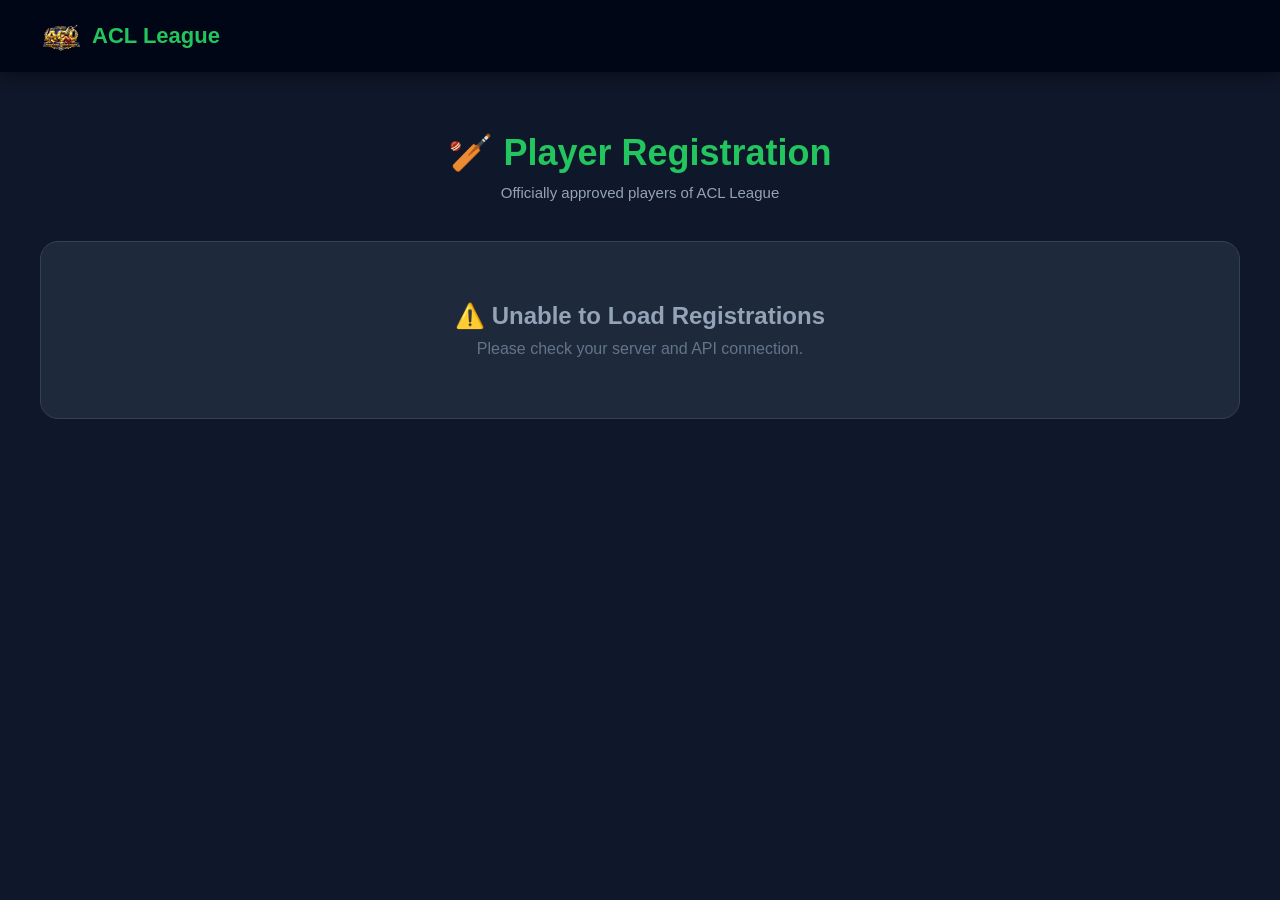
<file: reg.html>
<!DOCTYPE html>
<html lang="en">

<head>

    <meta charset="UTF-8">

    <meta name="viewport" content="width=device-width, initial-scale=1.0">

    <title>ACL - Player Registration</title>


    <style>

        /* =========================================================
           RESET
        ========================================================= */

        * {
            margin: 0;
            padding: 0;
            box-sizing: border-box;
        }


        /* =========================================================
           BODY
        ========================================================= */

        body {
            font-family: Arial, sans-serif;

            background: #0f172a;

            color: white;

            min-height: 100vh;
        }


        /* =========================================================
           NAVBAR
        ========================================================= */

        nav {

            display: flex;

            justify-content: space-between;

            align-items: center;

            padding: 15px 40px;

            background: rgba(2, 6, 23, 0.95);

            backdrop-filter: blur(10px);

            position: sticky;

            top: 0;

            z-index: 1000;

            box-shadow:
                0 4px 15px rgba(0, 0, 0, 0.4);
        }


        /* LOGO */

        .logo {

            display: flex;

            align-items: center;

            gap: 10px;

            text-decoration: none;
        }


        .logo img {

            width: 42px;

            height: 42px;

            object-fit: contain;
        }


        .logo h2 {

            color: #22c55e;

            font-size: 22px;

            font-weight: 600;
        }


        /* =========================================================
           REGISTRATION SECTION
        ========================================================= */

        #registration {

            padding: 60px 40px;

            max-width: 1400px;

            margin: auto;
        }


        /* TITLE */

        .section-title {

            text-align: center;

            margin-bottom: 40px;
        }


        .section-title h1 {

            font-size: 36px;

            color: #22c55e;

            margin-bottom: 10px;
        }


        .section-title p {

            color: #94a3b8;

            font-size: 15px;
        }


        /* =========================================================
           PLAYER GRID
        ========================================================= */

        .reg-container {

            display: grid;

            grid-template-columns:
                repeat(auto-fit, minmax(260px, 1fr));

            gap: 25px;
        }


        /* =========================================================
           PLAYER CARD
        ========================================================= */

        .reg-card {

            background: #1e293b;

            border: 1px solid #334155;

            border-radius: 18px;

            padding: 25px;

            text-align: center;

            transition: 0.3s;

            box-shadow:
                0 10px 30px rgba(0, 0, 0, 0.2);
        }


        .reg-card:hover {

            transform: translateY(-7px);

            border-color: #22c55e;

            box-shadow:
                0 15px 35px rgba(34, 197, 94, 0.15);
        }


        /* =========================================================
           PLAYER IMAGE
        ========================================================= */

        .reg-card img {

            width: 110px;

            height: 110px;

            border-radius: 50%;

            object-fit: cover;

            border: 3px solid #22c55e;

            margin-bottom: 15px;
        }


        /* NO IMAGE */

        .no-image {

            width: 110px;

            height: 110px;

            border-radius: 50%;

            background: #0f172a;

            border: 3px solid #334155;

            display: flex;

            align-items: center;

            justify-content: center;

            margin: 0 auto 15px;

            font-size: 40px;
        }


        /* =========================================================
           PLAYER NAME
        ========================================================= */

        .reg-card h3 {

            font-size: 20px;

            margin-bottom: 12px;

            color: white;

            text-transform: capitalize;
        }


        /* =========================================================
           PLAYER INFO
        ========================================================= */

        .player-info {

            color: #cbd5e1;

            font-size: 14px;

            line-height: 1.9;

            margin-bottom: 15px;
        }


        /* =========================================================
           STATUS
        ========================================================= */

        .status {

            display: inline-block;

            padding: 7px 18px;

            border-radius: 30px;

            font-size: 12px;

            font-weight: bold;

            letter-spacing: 1px;
        }
        .pending{
    background:#78350f;
    color:#fbbf24;
    border:1px solid #f59e0b;
}


        .approved {

            background: #14532d;

            color: #4ade80;

            border: 1px solid #22c55e;
        }
        .rejected{
    background:#7f1d1d;
    color:#f87171;
    border:1px solid #ef4444;
}



        /* =========================================================
           EMPTY MESSAGE
        ========================================================= */

        .empty {

            text-align: center;

            padding: 60px 20px;

            background: #1e293b;

            border-radius: 18px;

            border: 1px solid #334155;

            grid-column: 1 / -1;
        }


        .empty h2 {

            color: #94a3b8;

            margin-bottom: 10px;
        }


        .empty p {

            color: #64748b;
        }


        /* =========================================================
           LOADING
        ========================================================= */

        .loading {

            text-align: center;

            color: #22c55e;

            font-size: 18px;

            padding: 50px;

            grid-column: 1 / -1;
        }


        /* =========================================================
           ERROR
        ========================================================= */

        .error-box {

            text-align: center;

            padding: 60px 20px;

            background: #1e293b;

            border-radius: 18px;

            border: 1px solid #7f1d1d;

            grid-column: 1 / -1;
        }


        .error-box h2 {

            color: #f87171;

            margin-bottom: 10px;
        }


        .error-box p {

            color: #94a3b8;

            line-height: 1.7;
        }


        /* =========================================================
           MOBILE
        ========================================================= */

        @media (max-width: 600px) {

            nav {

                padding: 15px 20px;
            }


            .logo h2 {

                font-size: 19px;
            }


            #registration {

                padding: 40px 20px;
            }


            .section-title h1 {

                font-size: 28px;
            }


            .section-title p {

                font-size: 14px;
            }


            .reg-container {

                grid-template-columns: 1fr;
            }

        }

    </style>

</head>


<body>


    <!-- =========================================================
         NAVBAR
    ========================================================= -->

    <nav>

        <a href="index.html" class="logo">

            <img
                src="./Assets/acl logo/remove-photos-background-removed.png"
                alt="ACL Logo"
            >

            <h2>ACL League</h2>

        </a>

    </nav>



    <!-- =========================================================
         PLAYER REGISTRATION SECTION
    ========================================================= -->

    <section id="registration">


        <div class="section-title">

            <h1>
                🏏 Player Registration
            </h1>

            <p>
                Officially approved players of ACL League
            </p>

        </div>



        <!-- PLAYER CONTAINER -->

        <div
            class="reg-container"
            id="regContainer"
        >

            <div class="loading">

                Loading players...

            </div>

        </div>


    </section>



    <!-- =========================================================
         JAVASCRIPT
    ========================================================= -->

    <script>

const container =
    document.getElementById("regContainer");


fetch(
    "http://localhost/acl_admin/api/registrations-api.php"
)

.then(response => {

    if(!response.ok){

        throw new Error(
            "Server response error"
        );

    }

    return response.json();

})


.then(data => {

    container.innerHTML = "";


    if(
        !data.success ||
        !data.registrations ||
        data.registrations.length === 0
    ){

        container.innerHTML = `

            <div class="empty">

                <h2>
                    👤 No Registrations
                </h2>

                <p>
                    No player registration found.
                </p>

            </div>

        `;

        return;

    }


    data.registrations.forEach(
        player => {


        const card =
            document.createElement("div");


        card.className =
            "reg-card";


        /* =========================
           IMAGE
        ========================= */

        let imageHTML = "";


        if(
            player.image &&
            player.image !== ""
        ){

            imageHTML = `

                <img
                    src="http://localhost/acl_admin/${player.image}"
                    alt="${player.name}"
                >

            `;

        }else{

            imageHTML = `

                <div class="no-image">

                    👤

                </div>

            `;

        }


        /* =========================
           PENDING
        ========================= */

        if(
            player.status === "pending"
        ){

            card.innerHTML = `

                ${imageHTML}

                <h3>
                    ${player.name}
                </h3>


                <div class="player-info">

                    🏏 Jersey:
                    ${player.jersey_number ?? "-"}

                    <br>

                    👕 Size:
                    ${player.jersey_size ?? "-"}

                </div>


                <span
                    class="status pending"
                >

                    ⏳ PENDING

                </span>

            `;

        }


        /* =========================
           APPROVED
        ========================= */

        else if(
            player.status === "approved"
        ){

            card.innerHTML = `

                ${imageHTML}

                <h3>
                    ${player.name}
                </h3>


                <div class="player-info">

                    🏏 Jersey:
                    ${player.jersey_number ?? "-"}

                    <br>

                    👕 Size:
                    ${player.jersey_size ?? "-"}

                </div>


                <span
                    class="status approved"
                >

                    ✓ APPROVED

                </span>

            `;

        }


        /* =========================
           REJECTED
        ========================= */

        else if(
            player.status === "rejected"
        ){

            card.innerHTML = `

                ${imageHTML}

                <h3>
                    ${player.name}
                </h3>


                <div class="player-info">

                    🏏 Jersey:
                    ${player.jersey_number ?? "-"}

                </div>


                <span
                    class="status rejected"
                >

                    ✕ REJECTED

                </span>

            `;

        }


        container.appendChild(card);

    });

})


.catch(error => {

    console.error(
        "Registration loading error:",
        error
    );


    container.innerHTML = `

        <div class="empty">

            <h2>
                ⚠️ Unable to Load Registrations
            </h2>

            <p>
                Please check your server and API connection.
            </p>

        </div>

    `;

});

</script>


</body>

</html>
</file>
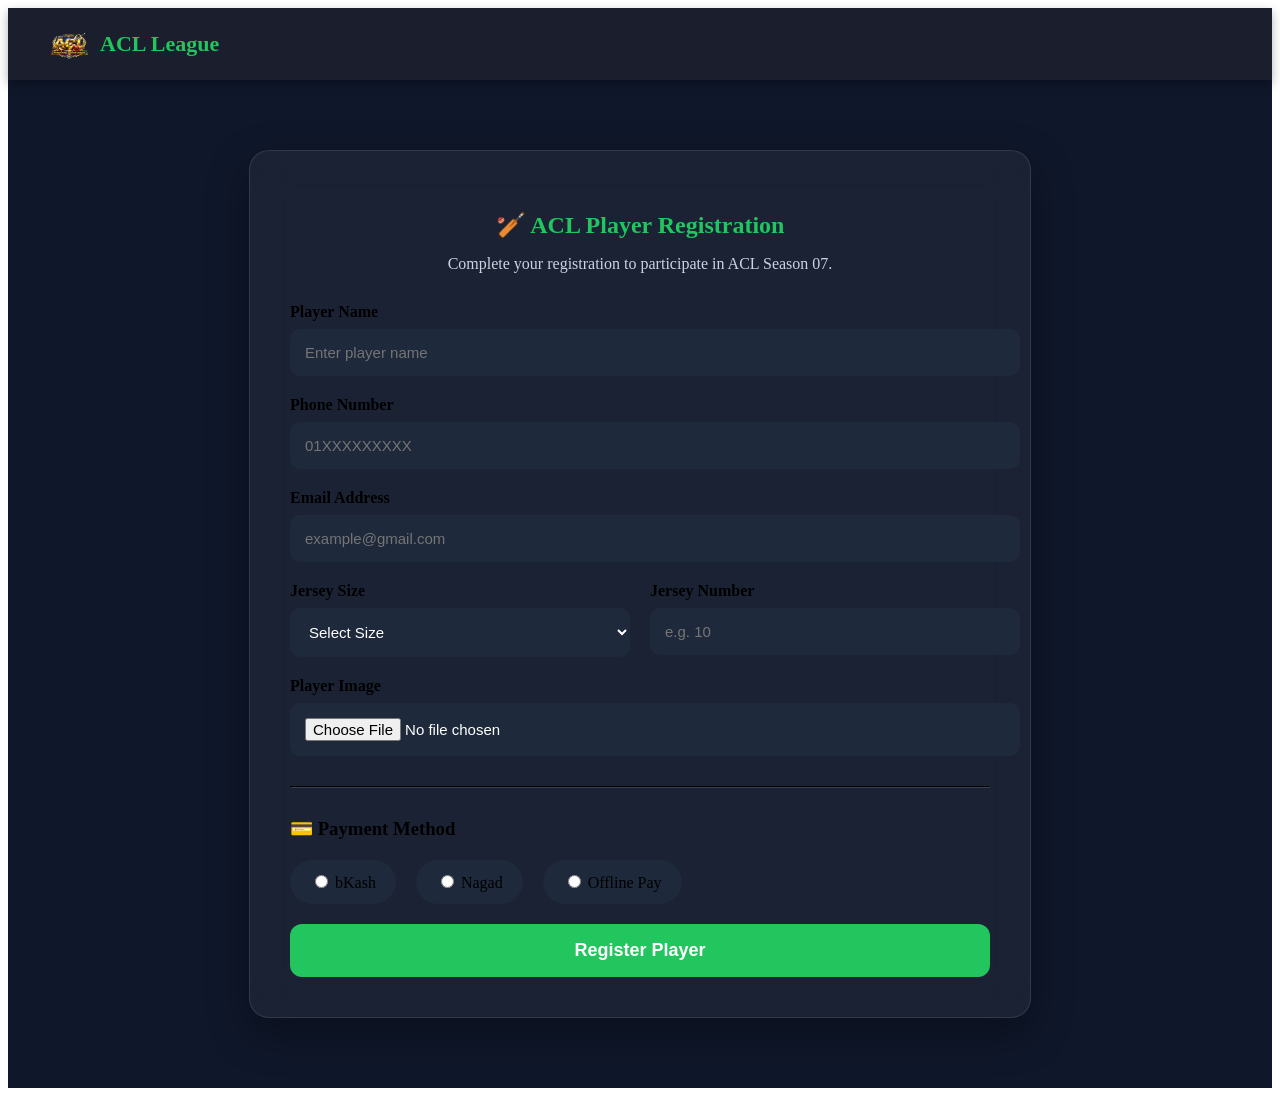
<file: registration.html>
<!DOCTYPE html>
<html>
<head>

<!-- CSS -->
 <style>
 .register-section{

padding:70px 20px;

background:#0f172a;

display:flex;

justify-content:center;

}

.register-card{

width:100%;

max-width:700px;

background:rgba(255,255,255,.05);

backdrop-filter:blur(20px);

padding:40px;

border-radius:20px;

border:1px solid rgba(255,255,255,.1);

box-shadow:0 15px 40px rgba(0,0,0,.35);

}

.register-card h2{

text-align:center;

color:#22c55e;

margin-bottom:10px;

}

.register-card p{

text-align:center;

margin-bottom:30px;

color:#cbd5e1;

}

.input-group{

margin-bottom:20px;

}

.input-group label{

display:block;

margin-bottom:8px;

font-weight:600;

}

.input-group input,

.input-group select{

width:100%;

padding:15px;

border:none;

outline:none;

background:#1e293b;

color:#fff;

border-radius:10px;

font-size:15px;

}

.double{

display:grid;

grid-template-columns:1fr 1fr;

gap:20px;

}

.payment-options{

display:flex;

gap:20px;

margin:20px 0;

flex-wrap:wrap;

}

.payment-options label{

background:#1e293b;

padding:12px 20px;

border-radius:50px;

cursor:pointer;

}

.payment-box{

background:#1e293b;

padding:20px;

border-radius:12px;

margin-bottom:20px;

border-left:5px solid #22c55e;

}

.submit-btn{

width:100%;

padding:16px;

border:none;

background:#22c55e;

color:white;

font-size:18px;

font-weight:700;

border-radius:12px;

cursor:pointer;

transition:.3s;

}

.submit-btn:hover{

background:#16a34a;

transform:translateY(-3px);

}

hr{

margin:30px 0;

border-color:#334155;

}

#onlinePayment{

display:none;

}

@media(max-width:768px){

.double{

grid-template-columns:1fr;

}

.register-card{

padding:25px;

}

}
/* NAVBAR */
/* NAVBAR */
nav{
    display:flex;
    justify-content:space-between;
    align-items:center;
    padding:15px 40px;
    background:rgba(2,6,23,0.9);
    backdrop-filter:blur(10px);
    position:sticky;
    top:0;
    z-index:1000;
    box-shadow:0 4px 10px rgba(0,0,0,0.3);
}

/* LOGO */
.logo{
    display:flex;
    align-items:center;
    gap:10px; /* spacing */
}
.logo{
    text-decoration:none;
}

.logo img{
    width:42px;
    height:42px;
    object-fit:contain;
    display:block;
}

.logo h2{
    color:#22c55e;
    font-size:22px;
    font-weight:600;
    line-height:1; /* 🔥 important */
    margin:0;
    display:flex;
    align-items:center;
}

/* NAV LINKS */
nav ul{
    display:flex;
    list-style:none;
}

nav ul li{
    margin-left:25px;
}

nav ul li a{
    color:white;
    text-decoration:none;
    font-size:15px;
    position:relative;
    transition:0.3s;
}

/* hover underline effect */
nav ul li a::after{
    content:"";
    position:absolute;
    width:0%;
    height:2px;
    bottom:-5px;
    left:0;
    background:#22c55e;
    transition:0.3s;
}

nav ul li a:hover::after{
    width:100%;
}

nav ul li a:hover{
    color:#22c55e;
}
</style>
</head>

<body>

  <!-- ================= NAVBAR ================= -->

<nav>

    <a href="index.html" class="logo">

        <img
            src="./Assets/acl logo/remove-photos-background-removed.png"
            alt="ACL Logo"
        >

        <h2>ACL League</h2>

    </a>

</nav>


<!-- ================= REGISTRATION ================= -->

<section class="register-section">

    <div class="register-card">

        <h2>🏏 ACL Player Registration</h2>

        <p>
            Complete your registration to participate in ACL Season 07.
        </p>


        <!-- MESSAGE -->

        <div id="message" class="message"></div>


        <!-- FORM -->

        <form
            id="registerForm"
            enctype="multipart/form-data"
        >


            <!-- PLAYER NAME -->

            <div class="input-group">

                <label for="name">
                    Player Name
                </label>

                <input
                    type="text"
                    id="name"
                    name="name"
                    placeholder="Enter player name"
                    required
                >

            </div>


            <!-- PHONE -->

            <div class="input-group">

                <label for="phone">
                    Phone Number
                </label>

                <input
                    type="tel"
                    id="phone"
                    name="phone"
                    placeholder="01XXXXXXXXX"
                    required
                >

            </div>


            <!-- EMAIL -->

            <div class="input-group">

                <label for="email">
                    Email Address
                </label>

                <input
                    type="email"
                    id="email"
                    name="email"
                    placeholder="example@gmail.com"
                    required
                >

            </div>


            <!-- JERSEY -->

            <div class="double">


                <div class="input-group">

                    <label for="jersey_size">
                        Jersey Size
                    </label>

                    <select
                        id="jersey_size"
                        name="jersey_size"
                        required
                    >

                        <option value="">
                            Select Size
                        </option>

                        <option value="S">S</option>

                        <option value="M">M</option>

                        <option value="L">L</option>

                        <option value="XL">XL</option>

                        <option value="XXL">XXL</option>
                        <option value="3XL">3XL</option>

                    </select>

                </div>


                <div class="input-group">

                    <label for="jersey_number">
                        Jersey Number
                    </label>

                    <input
                        type="number"
                        id="jersey_number"
                        name="jersey_number"
                        min="1"
                        max="999"
                        placeholder="e.g. 10"
                        required
                    >

                </div>


            </div>


            <!-- PLAYER IMAGE -->

            <div class="input-group">

                <label for="player_image">
                    Player Image
                </label>

                <input
                    type="file"
                    id="player_image"
                    name="player_image"
                    accept="image/jpeg,image/png,image/webp"
                    required
                >

            </div>


            <hr>


            <!-- PAYMENT -->

            <h3>
                💳 Payment Method
            </h3>


            <div class="payment-options">


                <label>

                    <input
                        type="radio"
                        name="payment_method"
                        value="bkash"
                    >

                    bKash

                </label>


                <label>

                    <input
                        type="radio"
                        name="payment_method"
                        value="nagad"
                    >

                    Nagad

                </label>


                <label>

                    <input
                        type="radio"
                        name="payment_method"
                        value="offline"
                    >

                    Offline Pay

                </label>


            </div>


            <!-- ONLINE PAYMENT -->

            <div id="onlinePayment">


                <div class="payment-box">

                    <h4>
                        Send Registration Fee
                    </h4>

                    <p>
                        <b>bKash:</b> 017XXXXXXXX
                    </p>

                    <p>
                        <b>Nagad:</b> 018XXXXXXXX
                    </p>

                </div>


                <!-- PAYMENT NUMBER -->

                <div class="input-group">

                    <label for="payment_number">
                        Payment Number
                    </label>

                    <input
                        type="text"
                        id="payment_number"
                        name="payment_number"
                        placeholder=" যে নম্বর থেকে টাকা পাঠিয়েছেন "
                    >

                </div>


                <!-- TRANSACTION ID -->

                <div class="input-group">

                    <label for="transaction_id">
                        Transaction ID
                    </label>

                    <input
                        type="text"
                        id="transaction_id"
                        name="transaction_id"
                        placeholder="Enter Transaction ID"
                    >

                </div>


                <!-- PAYMENT SCREENSHOT -->

                <div class="input-group">

                    <label for="payment_screenshot">
                        Payment Screenshot
                    </label>

                    <input
                        type="file"
                        id="payment_screenshot"
                        name="payment_screenshot"
                        accept="image/jpeg,image/png,image/webp"
                    >

                </div>


            </div>


            <!-- SUBMIT -->

            <button
                type="submit"
                class="submit-btn"
                id="submitBtn"
            >

                Register Player

            </button>


        </form>

    </div>

</section>


<script>


/* ==========================================
   PAYMENT METHOD
========================================== */

const paymentRadios =
    document.querySelectorAll(
        "input[name='payment_method']"
    );


const paymentDiv =
    document.getElementById("onlinePayment");


const paymentNumber =
    document.getElementById("payment_number");


const transactionId =
    document.getElementById("transaction_id");


const paymentScreenshot =
    document.getElementById("payment_screenshot");


paymentRadios.forEach(radio => {

    radio.addEventListener("change", function(){

        if(
            this.value === "bkash" ||
            this.value === "nagad"
        ){

            paymentDiv.style.display = "block";

            paymentNumber.required = true;

            transactionId.required = true;

            paymentScreenshot.required = true;

        }

        else{

            paymentDiv.style.display = "none";

            paymentNumber.required = false;

            transactionId.required = false;

            paymentScreenshot.required = false;

        }

    });

});


/* ==========================================
   FORM SUBMIT
========================================== */

const form =
    document.getElementById("registerForm");


const message =
    document.getElementById("message");


const submitBtn =
    document.getElementById("submitBtn");


form.addEventListener("submit", async function(e){

    e.preventDefault();


    message.className = "message";

    message.innerHTML = "";


    submitBtn.disabled = true;

    submitBtn.innerText = "Submitting...";


    const formData =
        new FormData(form);


    try{


        /*
        ==========================================
        IMPORTANT

        এখানে তোমার PHP API URL বসবে।

        এখন temporarily এই URL রাখা হলো।

        পরে InfinityFree hosting করার পর
        তোমার actual API URL বসাবো।
        ==========================================
        */

        const response = await fetch(
            // "https://YOUR-DOMAIN.infinityfreeapp.com/api/register.php",
            // "http://localhost/acl_admin/api/register.php",
            // "http://127.0.0.1/acl_admin/api/register.php",
            // "http://localhost/acl_admin/api/register.php",
            "http://localhost/acl_admin/api/register.php",
            {
                method:"POST",
                body:formData
            }
        );


        const data =
            await response.json();


        if(data.success){

            message.className =
                "message success";

            message.innerHTML =
                "✅ Registration submitted successfully!";


            form.reset();

            paymentDiv.style.display = "none";

        }

        else{

            message.className =
                "message error";

            message.innerHTML =
                "❌ " +
                (data.message ||
                "Registration failed.");

        }


    }

    catch(error){

        console.error(error);


        message.className =
            "message error";

        message.innerHTML =
            "❌ Server connection failed. Please try again.";

    }


    submitBtn.disabled = false;

    submitBtn.innerText =
        "Register Player";

});


</script>


</body>

</html>
</file>
